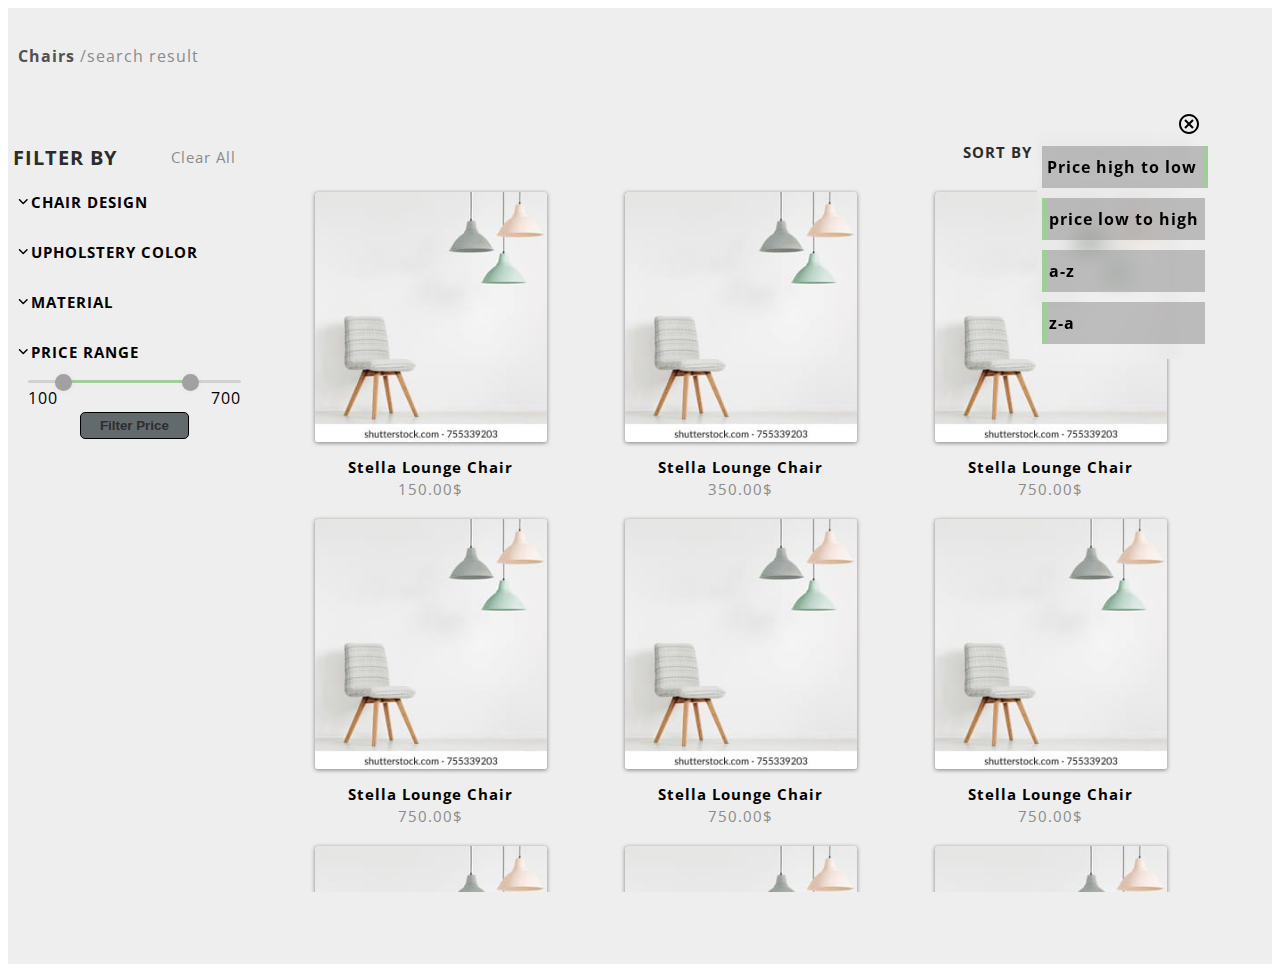
<file: productlist/index.html>
<!DOCTYPE html>
<html lang="en">
<head>
    <meta charset="UTF-8">
    <meta http-equiv="X-UA-Compatible" content="IE=edge">
    <meta name="viewport" content="width=device-width, initial-scale=1.0">
    <title>Document</title>
    <link rel="preconnect" href="https://fonts.googleapis.com">
    <link rel="preconnect" href="https://fonts.gstatic.com" crossorigin>
    <link href="https://fonts.googleapis.com/css2?family=Open+Sans&display=swap" rel="stylesheet">
    <link rel="stylesheet" href="style.css">
    <link rel="stylesheet" href="with800px.css" media="(max-width: 800px)">
</head>
<body>
     <div class="prod-list">
            <span class="searchedForText muteWHov">
                <b class="lit-gry">Chairs</b>
                /search result <b class="platform"></b>
            </span>
        <div class="whole-cont">
            <div class="sideBar">
                <section class="top-as-head" data-for="sideBar" >
                    <b class="lit-black large">FILTER BY</b>
                    <sup class="muteWHov normal">clear all</sup>
                    <div class="remove-sidebar-menu" data-for='sideBar'>
                        <svg xmlns="http://www.w3.org/2000/svg" height="1em" viewBox="0 0 384 512"><path d="M342.6 150.6c12.5-12.5 12.5-32.8 0-45.3s-32.8-12.5-45.3 0L192 210.7 86.6 105.4c-12.5-12.5-32.8-12.5-45.3 0s-12.5 32.8 0 45.3L146.7 256 41.4 361.4c-12.5 12.5-12.5 32.8 0 45.3s32.8 12.5 45.3 0L192 301.3 297.4 406.6c12.5 12.5 32.8 12.5 45.3 0s12.5-32.8 0-45.3L237.3 256 342.6 150.6z"/></svg>
                    </div>
                </section>
                <section class="content-body">
                    <div class="collections">
                        <div class="chair-design mb-20-px">
                            <span class="collection-head">
                                <b class="normal chairDesign toggleDropDown">
                                    <svg xmlns="http://www.w3.org/2000/svg" height="0.8em" viewBox="0 0 448 512"><path d="M201.4 342.6c12.5 12.5 32.8 12.5 45.3 0l160-160c12.5-12.5 12.5-32.8 0-45.3s-32.8-12.5-45.3 0L224 274.7 86.6 137.4c-12.5-12.5-32.8-12.5-45.3 0s-12.5 32.8 0 45.3l160 160z"/></svg>
                                    Chair Design
                                </b>
                            </span>
                            <div class="collection-menu chairDesignDropped">
                                <b class="muteWHov menuFilterItem" data-filter="all chairs" data-selected>All chairs</b>
                                <b class="muteWHov menuFilterItem" data-filter="dining chairs">Dining Chairs</b>
                                <b class="muteWHov menuFilterItem" data-filter="lounge chairs">Lounge Chairs</b>
                                <b class="muteWHov menuFilterItem" data-filter="stools and bar stools">Stools and Bar Stools</b>
                                <b class="muteWHov menuFilterItem" data-filter="ottomants and foodstools">Ottomants and Foodstools</b>
                                <b class="muteWHov menuFilterItem" data-filter="benches">Benches</b>
                                <b class="muteWHov menuFilterItem" data-filter="office chairs">Office Chairs</b>
                            </div>
                        </div>
                        <div class="upholstery-color mb-20-px">
                            <span class="collection-head">
                                <b class="normal upholsteryColor toggleDropDown" >
                                    <svg xmlns="http://www.w3.org/2000/svg" height="0.8em" viewBox="0 0 448 512"><path d="M201.4 342.6c12.5 12.5 32.8 12.5 45.3 0l160-160c12.5-12.5 12.5-32.8 0-45.3s-32.8-12.5-45.3 0L224 274.7 86.6 137.4c-12.5-12.5-32.8-12.5-45.3 0s-12.5 32.8 0 45.3l160 160z"/></svg>
                                    upholstery color
                                    
                                </b>

                            </span>
                            <div grid class="collection-menu upholsteryColorDropped">
                                        <b class="muteWHov menuFilterItem" data-filter="brown">brown</b>
                                        <b class="muteWHov menuFilterItem" data-filter="red">red</b>

                                        <b class="muteWHov menuFilterItem" data-filter="beige">beige</b>
                                        <b class="muteWHov menuFilterItem" data-filter="blue">blue</b>

                                        <b class="muteWHov menuFilterItem" data-filter="black">black</b>
                                        <b class="muteWHov menuFilterItem" data-filter="yellow">yellow</b>

                                        <b class="muteWHov menuFilterItem" data-filter="white">white</b>
                                        <b class="muteWHov menuFilterItem" data-filter="orange">orange</b>

                                        <b class="muteWHov menuFilterItem" data-filter="grey">grey</b>
                                        <b class="muteWHov menuFilterItem" data-filter="green">green</b>

                                        <b class="muteWHov menuFilterItem" data-filter="pink">pink</b>
                                        <b class="muteWHov menuFilterItem" data-filter="purple">purple</b>

                            </div>
                        </div>
                        <div class="material mb-20-px">
                            <span class="collection-head">
                                <b class="normal material toggleDropDown">
                                    <svg xmlns="http://www.w3.org/2000/svg" height="0.8em" viewBox="0 0 448 512"><path d="M201.4 342.6c12.5 12.5 32.8 12.5 45.3 0l160-160c12.5-12.5 12.5-32.8 0-45.3s-32.8-12.5-45.3 0L224 274.7 86.6 137.4c-12.5-12.5-32.8-12.5-45.3 0s-12.5 32.8 0 45.3l160 160z"/></svg>
                                    material
                                </b>
                            </span>
                            <div class="collection-menu materialDropped">
                                <b class="muteWHov menuFilterItem" data-filter="ash">Ash</b>
                                <b class="muteWHov menuFilterItem" data-filter="Beech">Beech</b>
                                <b class="muteWHov menuFilterItem" data-filter="Maple">Maple</b>
                                <b class="muteWHov menuFilterItem" data-filter="Oak">Oak</b>
                                <b class="muteWHov menuFilterItem" data-filter="Pine">Pine</b>
                                <b class="muteWHov menuFilterItem" data-filter="Walnut">Walnut</b>
                                <b class="muteWHov menuFilterItem" data-filter="Metal">Metal</b>
                            </div>
                        </div>
                        <div class="price-range mb-20-px">
                            <span class="collection-head">
                                <b class="normal priceRange toggleDropDown">
                                    <svg xmlns="http://www.w3.org/2000/svg" height="0.8em" viewBox="0 0 448 512"><path d="M201.4 342.6c12.5 12.5 32.8 12.5 45.3 0l160-160c12.5-12.5 12.5-32.8 0-45.3s-32.8-12.5-45.3 0L224 274.7 86.6 137.4c-12.5-12.5-32.8-12.5-45.3 0s-12.5 32.8 0 45.3l160 160z"/></svg>
                                    price range
                                </b>

                            </span>
                            <div class="collection-menu priceRangeDropped flex-center">
                            <table>
                                <tr>
                                    <td colspan="2" class="pr-30-px pl-3-px">
                                        <div class="slider">
                                            <div class="progress"></div>
                                          </div>
                                          <div class="range-input">
                                            <input type="range" class="range-min" id="range-min" min="0" max="800" value="100" step="1">
                                            <input type="range" class="range-max" id="range-max" min="0" max="900" value="700" step="1">
                                          </div>
                                    </td>
                                </tr>
                                <tr class="mt-10-px">
                                    <td id="min">min</td>
                                    <td id="max">max</td>
                                </tr>
                            </table>
                            <button id="filterPrice">Filter Price</button>
                            <div class="prange">
                                <div class="rngLine">
                                    <span class="from"></span>
                                    <span class="to"></span>
                                </div>
                            </div>
                            </div>
                       </div>
                    </div>
                </section>
            </div>
            <div class="productList">
                <section class="top-as-head">
                    <div class="openSideBar" data-for="sideBar">
                        <b>
                            <svg class="normal ng-scope" ng-if="!fmFilterIsActive" xmlns="http://www.w3.org/2000/svg" width="21" height="21" viewBox="0 0 21 19">
                                <path fill-rule="evenodd" d="M20.94.358A.637.637 0 0 0 20.363 0H.636C.39 0 .166.14.061.358a.615.615 0 0 0 .084.664L7.73 10.05v8.325c0 .216.114.417.3.531a.646.646 0 0 0 .619.029l4.26-2.073a.623.623 0 0 0 .354-.56l.009-6.251 7.584-9.029a.615.615 0 0 0 .084-.664zM12.14 9.427a.617.617 0 0 0-.145.396l-.008 6.089L9 17.365v-7.54a.617.617 0 0 0-.145-.398l-6.87-8.178h17.026l-6.87 8.178z"></path>
                            </svg>
                            filter
                        </b>
                    </div>
                    <div class="otherMenu">
                        <b class="lit-black fz-15-px"> SORT BY</b>
                    <sup class="mute fz-12-px" data-sortVal>Price high to low</sup>
                    <svg class="showSortBy" xmlns="http://www.w3.org/2000/svg" height="0.8em" viewBox="0 0 448 512"><path d="M201.4 342.6c12.5 12.5 32.8 12.5 45.3 0l160-160c12.5-12.5 12.5-32.8 0-45.3s-32.8-12.5-45.3 0L224 274.7 86.6 137.4c-12.5-12.5-32.8-12.5-45.3 0s-12.5 32.8 0 45.3l160 160z"/></svg>
                    <div class="sortBy shown">
                        <div class="top">
                            <i class="cancel"><svg xmlns="http://www.w3.org/2000/svg" viewBox="0 0 24 24" width="24px" height="24px"><path d="M 12 2 C 6.4889971 2 2 6.4889971 2 12 C 2 17.511003 6.4889971 22 12 22 C 17.511003 22 22 17.511003 22 12 C 22 6.4889971 17.511003 2 12 2 z M 12 4 C 16.430123 4 20 7.5698774 20 12 C 20 16.430123 16.430123 20 12 20 C 7.5698774 20 4 16.430123 4 12 C 4 7.5698774 7.5698774 4 12 4 z M 8.7070312 7.2929688 L 7.2929688 8.7070312 L 10.585938 12 L 7.2929688 15.292969 L 8.7070312 16.707031 L 12 13.414062 L 15.292969 16.707031 L 16.707031 15.292969 L 13.414062 12 L 16.707031 8.7070312 L 15.292969 7.2929688 L 12 10.585938 L 8.7070312 7.2929688 z"/></svg></i>
                        </div>
                        <div class="options">
                            <b class="sortSelected" data-option="htl">Price high to low</b>
                            <b data-option="lth">price low to high</b>
                            <b data-option="atz">a-z</b>
                            <b data-option="zta">z-a</b>
                        </div>
                    </div>
                    </div>

                </section>
                <section class="content-body prod-c">
                </section>
            </div>
        </div>
     </div>

     <script type="module" src="./index.js"></script>
</body>
</html>
</file>
<file: productlist/style.css>
svg{
    cursor: pointer;
}
* {
    scroll-behavior: smooth;
}



.prod-list{
    width: 100%;
    background-color: rgb(238,238,238);
    height: fit-content;
    padding: 3vh 0;
    font-family: "Open Sans", sans-serif;
    -webkit-font-smoothing: antialiased;
    -moz-osx-font-smoothing: grayscale;
    text-rendering: optimizeLegibility;
    letter-spacing: 1px;
    display: flex;
    flex-direction: column;
    align-items: flex-start;
    gap: 10px;
    justify-content: space-around;
}
.mute{
    color: rgb(139, 139, 139);
    font-weight: normal;
}
.muteWHov{
    color: rgb(139, 139, 139);
    font-weight: normal;
}
.muteWHov:hover{
    color: rgb(82, 82, 82);
    font-weight: normal;
}
.lit-gry{
    color: rgb(82, 81, 81);
}
.lit-black{
    color: rgb(44, 44, 44);
}
.searchedForText{
    width: fit-content;
    padding: 10px;
}

.whole-cont{
    width: 100%;
    height: fit-content;
    margin: 0;
    display: flex;
    padding: 5vh 0vw;
    gap: 15px;
}
.whole-cont .sideBar{
    /* border: 2px solid rgb(255, 0, 43); */
    width: 20%;
    display: flex;
    flex-direction: column;
    gap: 10px;
}
.whole-cont .productList{
    width: 75%;
    /* border: 2px solid blue; */
    display: flex;
    flex-direction: column;
    gap: 10px;
 
}
.top-as-head{
    width: 90%;
    height: fit-content;
    padding: 10px 5px;
}
.remove-sidebar-menu{
    display: none;
}

/* sidebar */
.sideBar .top-as-head{
    display: flex;
    justify-content: space-between;
    align-items: center;
}
.sideBar sup{
    text-transform: capitalize;
    cursor: pointer;
}
.content-body{
    height: fit-content;
    padding: 5px;
}
.collection-head{
    width: 100%;
    display: flex;
    justify-content: space-between;
}
.collection-head b{
    display: flex;
    align-items: center;
    gap: 2px;
    padding: 5px;
    text-transform: uppercase;
    cursor: pointer;
}
#clearTxt{
    display: none;
}
.collection-head:hover #clearTxt{
    display: block;
}
.content-body sup{
    display: flex;
    align-items: center;
    gap: 2px;
    padding: 5px;
    text-transform: capitalize;
}
.collection-menu{
    width: 90%;
    padding: 10px;
    margin: auto;
    display: none;
}
.dropped{
    display: block;
}
[grid].dropped{
    display: grid !important; 
    grid-template-columns: 1fr 1fr;
}


.collection-menu b{
    display: block;
    cursor: pointer;
    text-transform: capitalize;
}

.collection-menu table{
    width: 100%;
}
.collection-menu table td{
    text-transform: capitalize;
}

input[type=range]{
    cursor: pointer;
}
  

.price-range table #min{
    text-align: start;
}
.price-range table #max{
    text-align: end;
}



.slider {
    height: 3px;
    position: relative;
    background: #d1d1d1;
    border-radius: 5px;
  }
  .slider .progress {
    height: 100%;
    left: 20%;
    right: 25%;
    position: absolute;
    border-radius: 5px;
    background: #a0cd9a;
  }
  .range-input {
    position: relative;
    display: flex;
    align-items: center;
  }
  .range-input input {
    position: absolute;
    width: 100%;
    height: 5px;
    top: -5px;
    background: none;
    pointer-events: none;
    -webkit-appearance: none;
    -moz-appearance: none;
    outline: none;
  }

  input[type="range"]::-webkit-slider-thumb {
    height: 17px;
    width: 17px;
    border-radius: 50%;
    background: #a2a0a1;
    pointer-events: auto;
    -webkit-appearance: none;
    box-shadow: 0 0 6px rgba(0, 0, 0, 0.05);
  }
  input[type="range"]::-moz-range-thumb {
    height: 17px;
    width: 17px;
    border: none;
    border-radius: 50%;
    background: #a2a0a1;
    pointer-events: auto;
    -moz-appearance: none;
    box-shadow: 0 0 6px rgba(0, 0, 0, 0.05);
  }
  

  .range-slider {
    height: 5px;
    position: relative;
    background-color: #e1e9f6;
    border-radius: 2px;
  }
  .range-selected {
    height: 100%;
    left: 30%;
    right: 30%;
    position: absolute;
    border-radius: 5px;
    background-color: #1b53c0;
  }
  #filterPrice{
    width: 50%;
    min-width: fit-content;
    background-color: #636a6d;
    border: 1px solid black;
    color: #2e2d2d;
    font-family: 'Trebuchet MS', 'Lucida Sans Unicode', 'Lucida Grande', 'Lucida Sans', Arial, sans-serif;
    font-weight: bolder;
    border-radius: 5px;
    padding: 5px;
    cursor: pointer;
    stroke: none;
  }
  #filterPrice:active{
    outline: none;
    transform: scale(0.98);
    transition: transform 1s cubic-bezier(0.25, 0.45, 0.45, 0.95);
  }
  #filterPrice:hover{
    background-color: #3c4d55;
    border: 1px solid rgb(68, 68, 68);
    color: #979696;

  }
  .flex-center{
    display: flex;
    justify-content: center;
    align-items: center;
    flex-direction: column;
}
  

  /* product list */
  .productList .top-as-head{
    width: 95%;
    display: flex;
    justify-content: end;
    align-items: center;
    padding-right: 10px;
    position: relative;
 
}
.sortBy{
    display: none;
}
.sortBy.shown{
    width: fit-content;
    height: fit-content;
    padding: 10px;
    position: absolute;
    background-color: rgba(238, 238, 238, 0.226);
    backdrop-filter: blur(10px);
    display: flex;
    flex-direction: column;
    z-index: 1;
    top: -30px;
    right: -20px;

    .top{
        width: 100%;
        display: flex;
        justify-content: end;
    }
    
}
.options{
    display: flex;
    flex-direction: column;
}

.sortBy b{
    width: 100%;
    height: fit-content;
    margin-bottom: 5px;
    margin-top: 5px;
    padding: 10px 2px;
    position: relative;
    background-color: #7e7d7d71;
    backdrop-filter: blur(10px);
    cursor: pointer;
}
.sortBy b:hover{
    background-color: #7e7d7d34;
    transition-duration: 1s;
}
.sortBy b:before{
    content: '';
    position: absolute;
    width: 5px;
    height: 100%;
    background-color: #a0cd9a;
    left: -5px;
    top: 0;
}
.sortBy b.sortSelected:before{
    content: '';
    position: absolute;
    width: 0px;
    height: 0px;
    background-color: none;
    left: -5px;
    top: 0;
}
.sortBy b.sortSelected:after{
    content: '';
    position: absolute;
    width: 5px;
    height: 100%;
    background-color: #a0cd9a;
    right: -5px;
    top: 0;
}
b.sortSelected{
    padding-left: 5px;
    margin-left: -5px;
}
@media (max-width: 800px) {
    .productList .top-as-head{
        width: 100%;
        display: flex;
        justify-content: space-between;
        align-items: center;
    }
}
.openSideBar{
    cursor: pointer;
}
.otherMenu{
    width: fit-content;
    display: flex;
    justify-content: end;
    align-items: center;
    gap: 15px;

}
.productList .content-body{
    width: 100%;
 
    display: flex;
    flex-direction: row;
    flex-wrap: wrap;
    justify-content: start;
    /* gap: 20px; */
}
.productCard{
    box-sizing: border-box;
    width: 300px;
    height: fit-content;
    padding: 5px;
    text-transform: capitalize;
    display: flex;
    flex-direction: column;
    align-items: center;
    justify-content: center;
    gap: 15px;
    cursor: pointer;
    animation: showPCard 250ms linear forwards;
}

@keyframes showPCard {
    from{
        opacity: 0%;
        transform: scale(0.9);
    }
    to{
        opacity: 100%;
        transform: scale(1);
    }
}
.productCard .productImg{
    width: 80%;
    height: 250px;
    box-shadow: 0px 1px 4px grey;
    background: linear-gradient(90deg, #7e7d7d 0%, #dadadb 27%, #a4a5a5 64%, #959696 100%);
    border-radius: 2px;
    overflow: hidden;
}
.productCard .productImg img{
    width: 100%;
    height: 100%;
    object-fit: cover;
}
.productCard .productImg img:hover{
    transform: scale(1.1);
    transition: transform 10s cubic-bezier(0.25, 0.45, 0.45, 0.95);
}


.productCard .productText{
    display: flex;
    flex-direction: column;
    gap: 2px;
    align-items: center;
    justify-items: center;
}
.productCard .productText .productName{
    width: fit-content;
    font-size: 15px;
}
.productCard .productText .productPrice{
    width: fit-content;
    font-size: 15px;
}
.productList .content-body{
    display: flex;
    gap: 10px;
    flex-wrap: wrap;
    max-height: 700px;
    min-height: auto;
    overflow-y: scroll;
}
.productList .content-body::-webkit-scrollbar{
    display: none;
}
.productList .content-body::-webkit-scrollbar-thumb {
    background: #000;
}

@media (max-width: 900px) {

}

/* Default font size */
.large {
    font-size: 20px;
  }
  

  @media (max-width: 1000px) {
    .large {
      font-size: 16px;
    }
  }
  @media (max-width: 800px) {
    .large {
      font-size: 20px;
    }
  }

  .normal {
    font-size: 15px;
  }


  @media (max-width: 1000px) {
    .normal {
      font-size: 12px;
    }
  }
  @media (max-width: 800px) {
    .normal {
      font-size: 15px;
    }
  }
  *[data-selected]{
    font-weight: 900;
    color: rgb(31, 30, 30);
  }
  *[data-not-selected]{
    color: rgb(139, 139, 139);
    font-weight: normal;
  }
</file>
<file: productlist/with800px.css>
.whole-cont{
    width: fit-content;
    height: fit-content;
    margin: 0;
    /* border: 2px solid black; */
    display: block;
    padding: 5vh 4vw;
    gap: 10px;
}

.whole-cont .sideBar{
    /* border: 2px solid rgb(255, 0, 43); */
    width: 80%;
    display: flex;
    flex-direction: column;
    gap: 10px;
    background-color: rgb(223, 222, 222);
    position: absolute;
    left: 0;
    min-height: 50%;
    border-radius: 0px 5px 5px 0px;
    box-shadow: 2px 2px 2px grey;
    /* display: none; */
    animation: linear forwards;
    animation-duration: 500ms;
    z-index: 1;
    transition: animation cubic-bezier(0.25, 0.45, 0.45, 0.95);
    
}

@keyframes show {
    from{
        /* transform: scale(0); */
        left: -100%;
    }
    to{
        /* transform: scale(1); */
        left: 0;
    }
}
@keyframes remove {
    from{
        /* transform: scale(1); */
        left: 0;
    }
    to{
        /* transform: scale(0); */
        left: -100%;
    }

}
.openSideBar b{
    display: flex;
    align-items: center;
    padding: 6px;

}
.openSideBar{
    width: fit-content;
    background-color: rgb(139, 139, 139);
    padding: 2px;
    border-radius: 5px;
    overflow: hidden;
}

.remove-sidebar-menu{
    position: absolute;
    right: 10px;
    width: fit-content;
    overflow: hidden;
    display: block;
}
.whole-cont .productList{
    width: 100%;
    /* border: 2px solid blue; */
    display: flex;
    flex-direction: column;
    gap: 10px;
}
.productList .content-body{
    width: 100%;
    /* border: 2px solid black; */
    display: flex;
    flex-direction: row;
    flex-wrap: wrap;
    justify-content: start;
    /* gap: 20px; */
}
.productCard{
    box-sizing: border-box;
    width: 40vw;
    height: fit-content;
    text-transform: capitalize;
    display: flex;
    flex-direction: column;
    align-items: center;
    justify-content: center;
    gap: 15px;
    /* border: 2px solid black; */
    margin: 2px;
}


.productCard .productImg{
    width: 100%;
    height: 150px;
    box-shadow: 0px 1px 4px grey;
    background: linear-gradient(90deg, #7e7d7d 0%, #dadadb 27%, #a4a5a5 64%, #959696 100%);
    border-radius: 2px;
    overflow: hidden;
}
.productCard .productImg img{
    width: 100%;
    height: 100%;
    object-fit: cover;
}
.productCard .productImg img:hover{
    transform: scale(1.1);
    transition: transform 10s cubic-bezier(0.25, 0.45, 0.45, 0.95);
}


.productCard .productText{
    display: flex;
    flex-direction: column;
    gap: 2px;
    align-items: center;
    justify-items: center;
    text-align: center;
}
.productCard .productText .productName{
    width: fit-content;
    font-size: 15px;
}
.productCard .productText .productPrice{
    width: fit-content;
    font-size: 15px;
}
</file>
